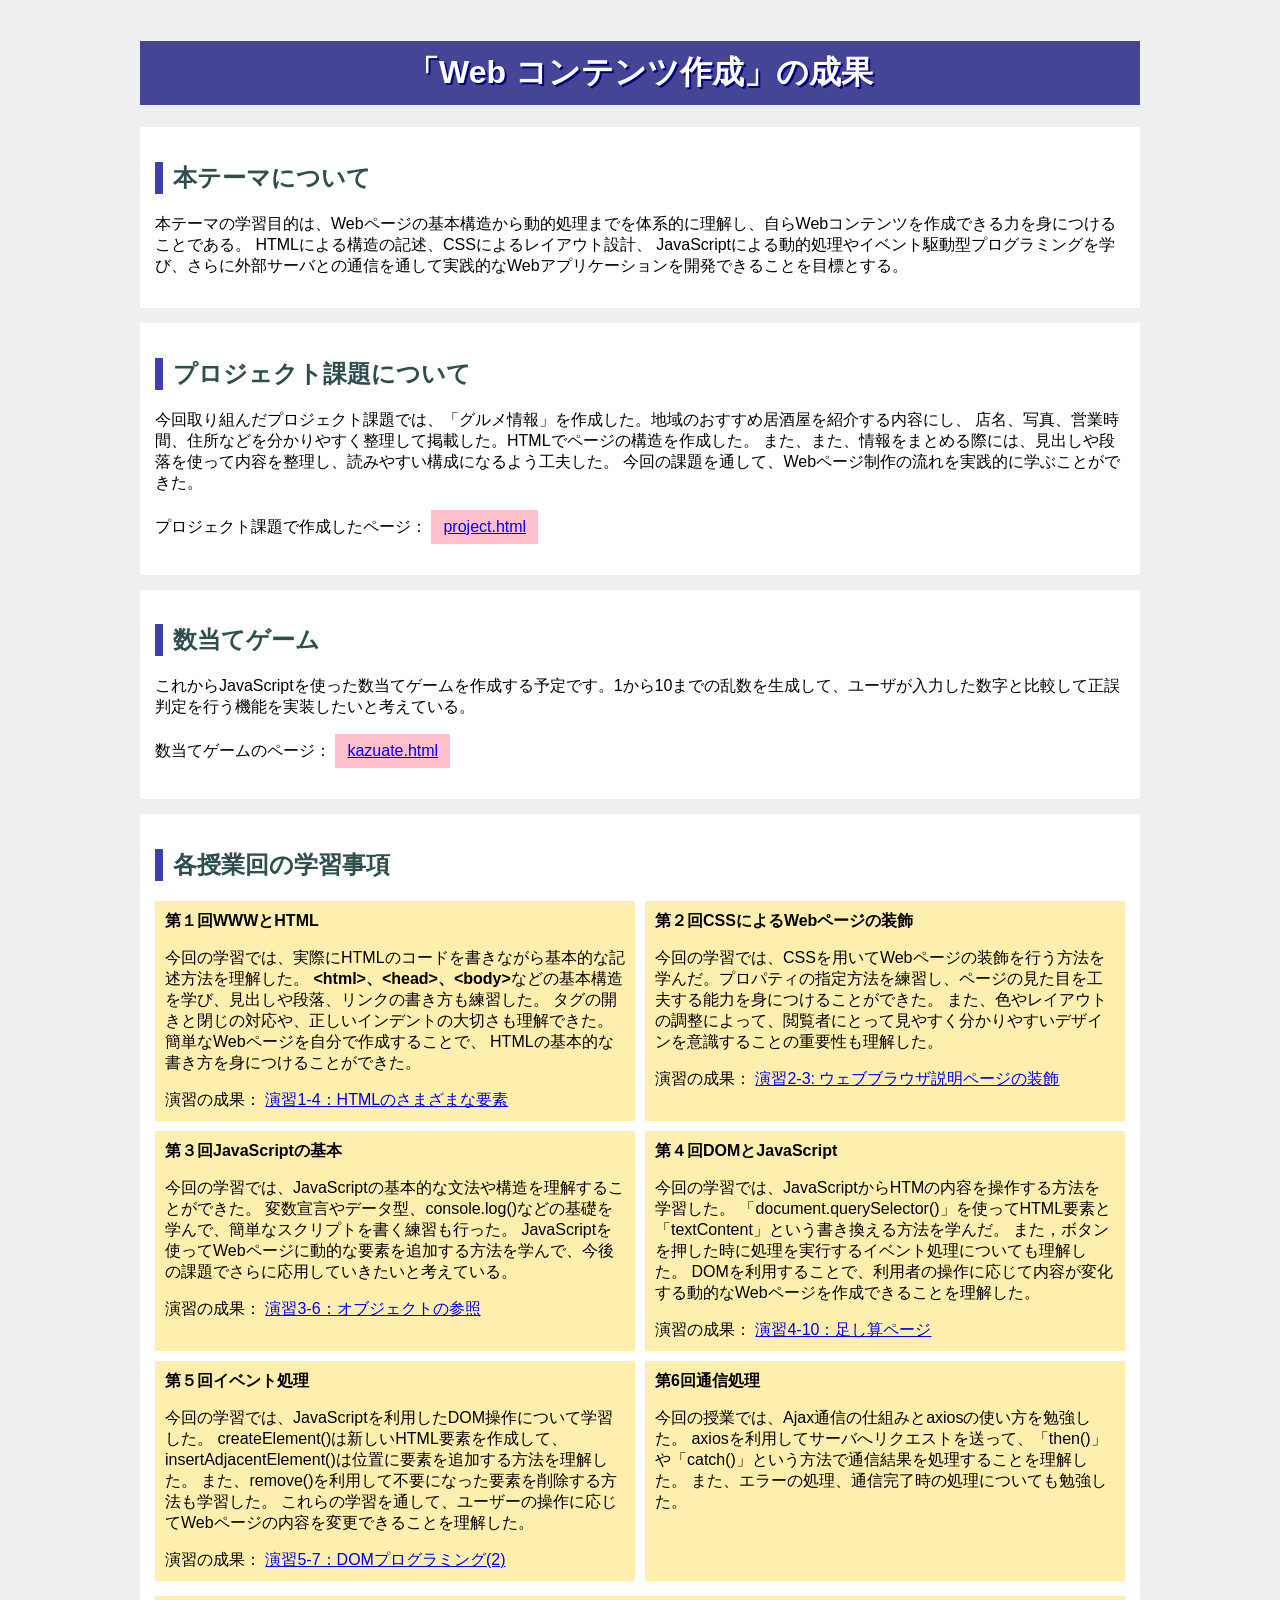
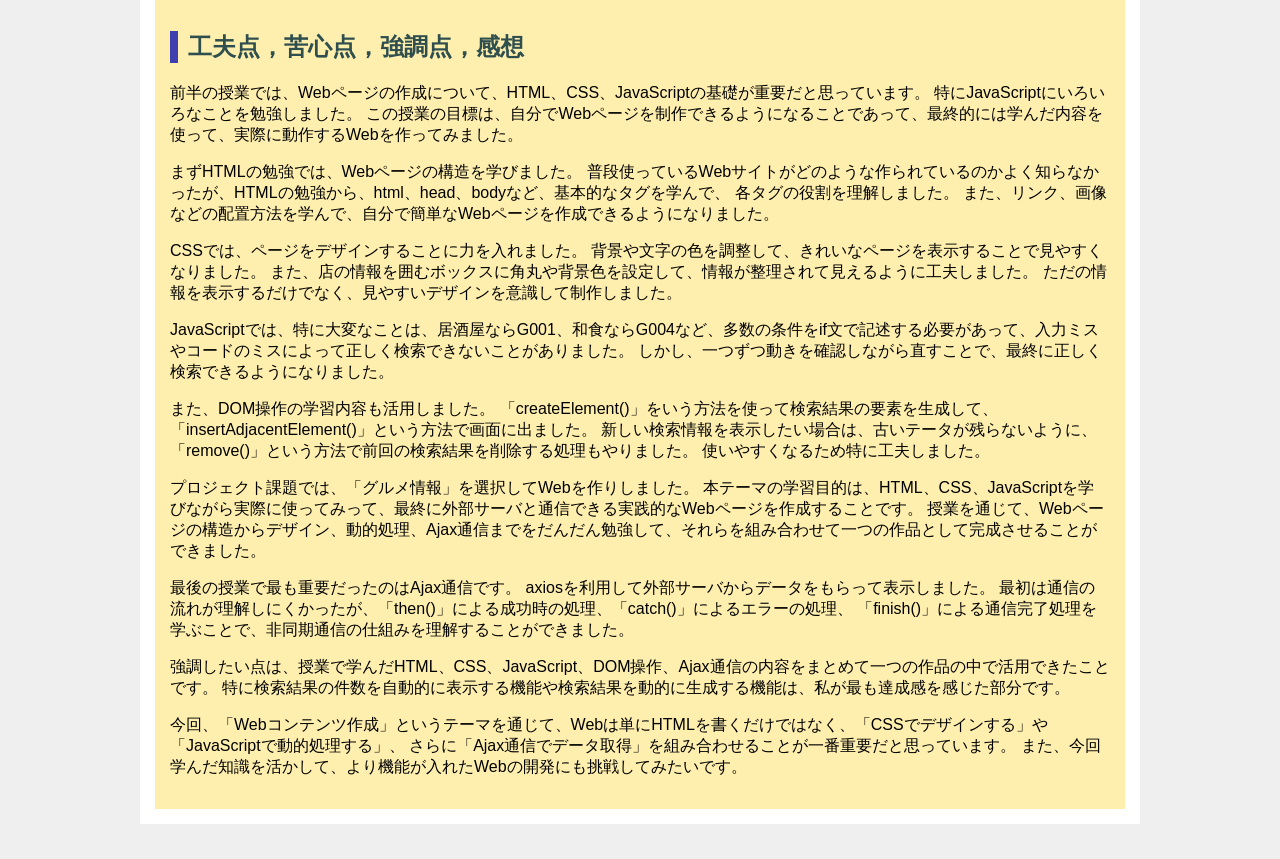
<file: index.html>
<!DOCTYPE html>
<html>
  <head>
    <meta charset="utf-8">
    <title>My test page</title>
	<link rel="stylesheet" href="style.css">
  </head>
  <body>
    <h1>「Web コンテンツ作成」の成果</h1>
	<div class="section">
		<h2>本テーマについて</h2>
		<p>
			本テーマの学習目的は、Webページの基本構造から動的処理までを体系的に理解し、自らWebコンテンツを作成できる力を身につけることである。
			HTMLによる構造の記述、CSSによるレイアウト設計、
			JavaScriptによる動的処理やイベント駆動型プログラミングを学び、さらに外部サーバとの通信を通して実践的なWebアプリケーションを開発できることを目標とする。
		</p>
	</div>

	<div class="section">
		<h2>プロジェクト課題について</h2>
		<p>
			今回取り組んだプロジェクト課題では、「グルメ情報」を作成した。地域のおすすめ居酒屋を紹介する内容にし、
			店名、写真、営業時間、住所などを分かりやすく整理して掲載した。HTMLでページの構造を作成した。
			また、また、情報をまとめる際には、見出しや段落を使って内容を整理し、読みやすい構成になるよう工夫した。
			今回の課題を通して、Webページ制作の流れを実践的に学ぶことができた。
		</p>
		<p>
			プロジェクト課題で作成したページ：
			<a class="link" href="project.html" target="_blank">
				project.html
			</a>
		</p>
	</div>
	<div class="section">
		<h2>数当てゲーム</h2>
		<p>
			これからJavaScriptを使った数当てゲームを作成する予定です。1から10までの乱数を生成して、ユーザが入力した数字と比較して正誤判定を行う機能を実装したいと考えている。
		</p>
		<p>
			数当てゲームのページ：
			<a class="link" href="kazuate.html" target="_blank">kazuate.html</a>
			</a>
		</p>
	</div>
	<div class="section">
		<h2>各授業回の学習事項</h2>
		<div class="grid">
			<div><strong>第１回WWWとHTML</strong>
				<p>
				今回の学習では、実際にHTMLのコードを書きながら基本的な記述方法を理解した。
				<strong>&lt;html&gt;、&lt;head&gt;、&lt;body&gt;</strong>などの基本構造を学び、見出しや段落、リンクの書き方も練習した。
				タグの開きと閉じの対応や、正しいインデントの大切さも理解できた。簡単なWebページを自分で作成することで、
				HTMLの基本的な書き方を身につけることができた。
				</p>
				<p>演習の成果：
				<a href="practice-html\elements.html" target="_blank">
					演習1-4：HTMLのさまざまな要素
				</a>
				</p>
			</div>
			<div><strong>第２回CSSによるWebページの装飾</strong>
				<p>
					今回の学習では、CSSを用いてWebページの装飾を行う方法を学んだ。プロパティの指定方法を練習し、ページの見た目を工夫する能力を身につけることができた。
					また、色やレイアウトの調整によって、閲覧者にとって見やすく分かりやすいデザインを意識することの重要性も理解した。
				</p>
					<p>演習の成果：
					<a href="practice-css\browser-intro.html" target="_blank">
						演習2-3: ウェブブラウザ説明ページの装飾
					</a>
				</p>
				</p>
			</div>
			<div><strong>第３回JavaScriptの基本</strong>
				<p>
					今回の学習では、JavaScriptの基本的な文法や構造を理解することができた。
					変数宣言やデータ型、console.log()などの基礎を学んで、簡単なスクリプトを書く練習も行った。
					JavaScriptを使ってWebページに動的な要素を追加する方法を学んで、今後の課題でさらに応用していきたいと考えている。
				</p>
				<p>演習の成果：
				<a href="practice-js\obj-practice.html" target="_blank">
					演習3-6：オブジェクトの参照
				</a>
				</p>
			</div>
			<div><strong>第４回DOMとJavaScript</strong>
				<p>
				今回の学習では、JavaScriptからHTMの内容を操作する方法を学習した。
				「document.querySelector()」を使ってHTML要素と「textContent」という書き換える方法を学んだ。
				また，ボタンを押した時に処理を実行するイベント処理についても理解した。
				DOMを利用することで、利用者の操作に応じて内容が変化する動的なWebページを作成できることを理解した。
				</p>
				<p>演習の成果：
				<a href="practice-eventdom\tashizan.html" target="_blank">
					演習4-10：足し算ページ
				</a>
				</p>
			</div>
			<div><strong>第５回イベント処理</strong>
				<p>
					今回の学習では、JavaScriptを利用したDOM操作について学習した。
					createElement()は新しいHTML要素を作成して、insertAdjacentElement()は位置に要素を追加する方法を理解した。
					また、remove()を利用して不要になった要素を削除する方法も学習した。
					これらの学習を通して、ユーザーの操作に応じてWebページの内容を変更できることを理解した。
				</p>
				<p>演習の成果：
				<a href="practice-dom2\dom2-intro.html" target="_blank">
					演習5-7：DOMプログラミング(2)
				</a>
				</p>
			</div>
			<div><strong>第6回通信処理</strong>
				<p>
					今回の授業では、Ajax通信の仕組みとaxiosの使い方を勉強した。
					axiosを利用してサーバへリクエストを送って、「then()」や「catch()」という方法で通信結果を処理することを理解した。
					また、エラーの処理、通信完了時の処理についても勉強した。
				</p>
			</div>
			</div>
			<div class="sum">
			<h2>工夫点，苦心点，強調点，感想</h2>
				<p>
					前半の授業では、Webページの作成について、HTML、CSS、JavaScriptの基礎が重要だと思っています。
					特にJavaScriptにいろいろなことを勉強しました。
					この授業の目標は、自分でWebページを制作できるようになることであって、最終的には学んだ内容を使って、実際に動作するWebを作ってみました。
				</p>
				<p>
					まずHTMLの勉強では、Webページの構造を学びました。
					普段使っているWebサイトがどのような作られているのかよく知らなかったが、HTMLの勉強から、html、head、bodyなど、基本的なタグを学んで、
					各タグの役割を理解しました。
					また、リンク、画像などの配置方法を学んで、自分で簡単なWebページを作成できるようになりました。
				</p>
				<p>
					CSSでは、ページをデザインすることに力を入れました。
					背景や文字の色を調整して、きれいなページを表示することで見やすくなりました。
					また、店の情報を囲むボックスに角丸や背景色を設定して、情報が整理されて見えるように工夫しました。
					ただの情報を表示するだけでなく、見やすいデザインを意識して制作しました。
				</p>
				<p>
					JavaScriptでは、特に大変なことは、居酒屋ならG001、和食ならG004など、多数の条件をif文で記述する必要があって、入力ミスやコードのミスによって正しく検索できないことがありました。
					しかし、一つずつ動きを確認しながら直すことで、最終に正しく検索できるようになりました。
				</p>
				<p>
					また、DOM操作の学習内容も活用しました。
					「createElement()」をいう方法を使って検索結果の要素を生成して、「insertAdjacentElement()」という方法で画面に出ました。
					新しい検索情報を表示したい場合は、古いテータが残らないように、「remove()」という方法で前回の検索結果を削除する処理もやりました。
					使いやすくなるため特に工夫しました。
				</p>
				<p>
					プロジェクト課題では、「グルメ情報」を選択してWebを作りしました。
					本テーマの学習目的は、HTML、CSS、JavaScriptを学びながら実際に使ってみって、最終に外部サーバと通信できる実践的なWebページを作成することです。
					授業を通じて、Webページの構造からデザイン、動的処理、Ajax通信までをだんだん勉強して、それらを組み合わせて一つの作品として完成させることができました。
				</p>
				<p>
					最後の授業で最も重要だったのはAjax通信です。
					axiosを利用して外部サーバからデータをもらって表示しました。
					最初は通信の流れが理解しにくかったが、「then()」による成功時の処理、「catch()」によるエラーの処理、
					「finish()」による通信完了処理を学ぶことで、非同期通信の仕組みを理解することができました。
				</p>
				<p>
					強調したい点は、授業で学んだHTML、CSS、JavaScript、DOM操作、Ajax通信の内容をまとめて一つの作品の中で活用できたことです。
					特に検索結果の件数を自動的に表示する機能や検索結果を動的に生成する機能は、私が最も達成感を感じた部分です。
				</p>
				<p>
					今回、「Webコンテンツ作成」というテーマを通じて、Webは単にHTMLを書くだけではなく、「CSSでデザインする」や「JavaScriptで動的処理する」、
					さらに「Ajax通信でデータ取得」を組み合わせることが一番重要だと思っています。
					また、今回学んだ知識を活かして、より機能が入れたWebの開発にも挑戦してみたいです。
				</p>
			</div>
		</div>
 	</body>
</html>
</file>
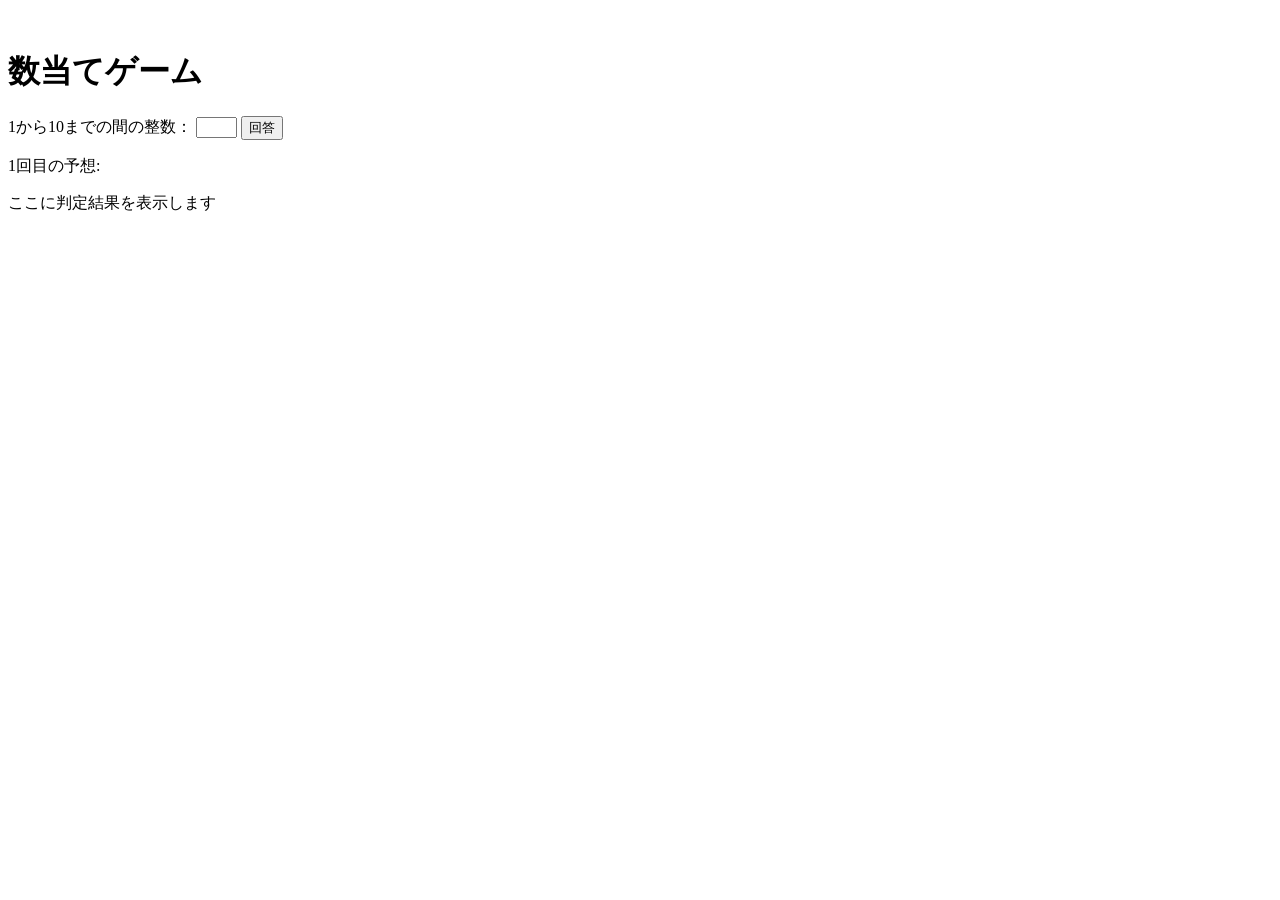
<file: kazuate.html>
<!-- 課題4-1: 数当てゲーム -->

<!DOCTYPE html>
<html>
  <head>
    <meta charset="utf-8">
    <title>数当てゲーム</title>
    <script src="kazuate.js" defer></script>
  </head>

　　<body>
    <h1>数当てゲーム</h1>
    <p>
      1から10までの間の整数： 
        <!-- ここにテキストボックスとボタンを設置 -->
        <input type="text" name="yoso" size="3">
        <button id="kettei">回答</button>
    </p>
    <p>
      <span id="kaisu">1</span>回目の予想:
      <span id="yosokekka"></span>
    </p>
    <p id="result">ここに判定結果を表示します</p>
</html>
</file>
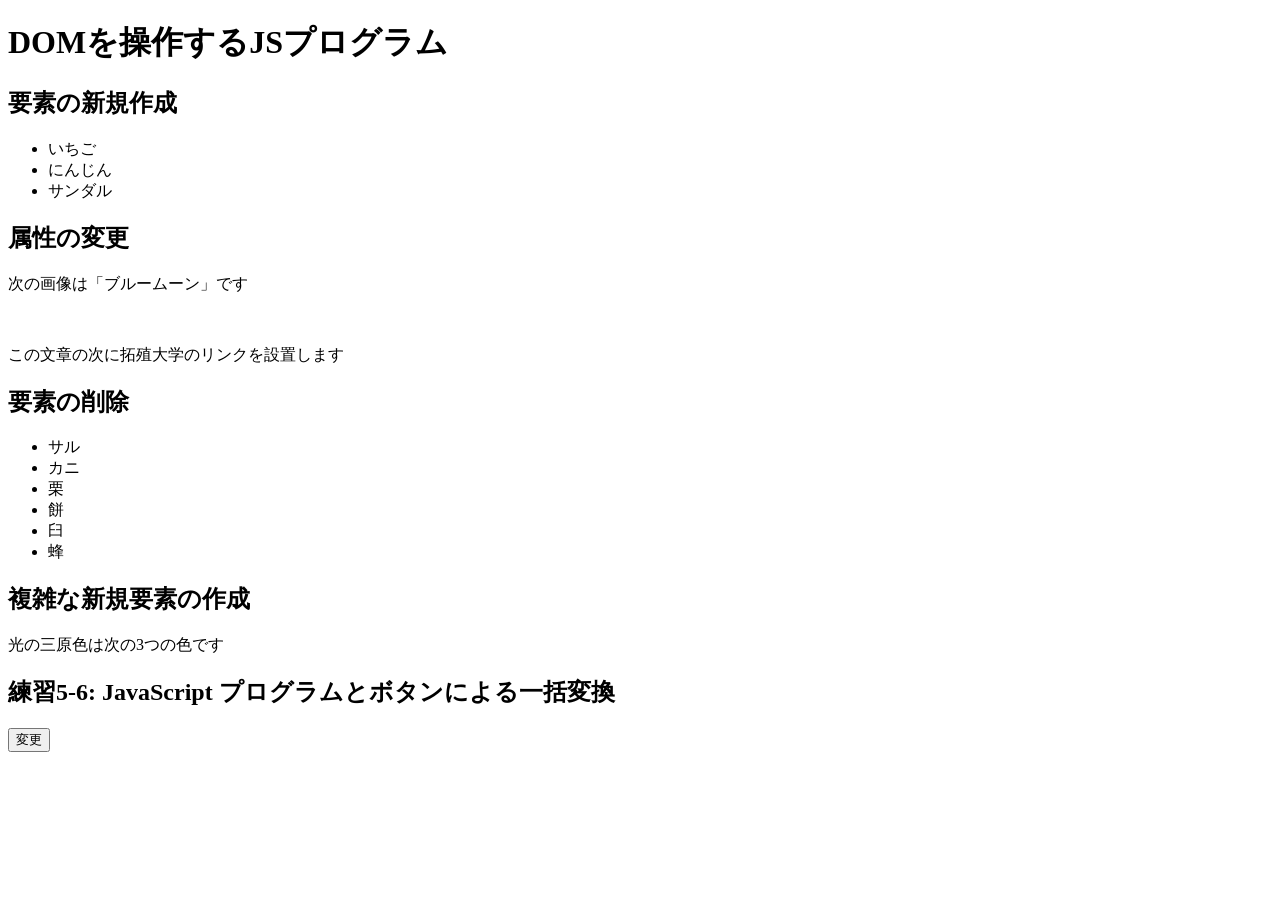
<file: practice-dom2/dom2-intro.html>
<!DOCTYPE html>
<html>
  <head>
    <title>DOMを操作するJSプログラム</title>
	<script src="dom2-intro.js" defer></script>
  </head>

  <body>
	  <h1>DOMを操作するJSプログラム</h1>

	  <h2>要素の新規作成</h2>
	  <ul id="kazoeuta">
		<li>いちご</li>
		<li>にんじん</li>
		<li>サンダル</li>
	  </ul>

	  <h2>属性の変更</h2>
	  <p>次の画像は「ブルームーン」です</p>
	  <img id="bluemoon">

	  <p id="takudai">この文章の次に拓殖大学のリンクを設置します</p>


	  <h2>要素の削除</h2>
	  <ul id="kassen">
		  <li>サル</li>
		  <li>カニ</li>
		  <li>栗</li>
		  <li id="mochi">餅</li>
		  <li>臼</li>
		  <li>蜂</li>
	  </ul>

	  <h2 id="fukuzatu">複雑な新規要素の作成</h2>
	  <p id="primary">光の三原色は次の3つの色です</p>

	  <h2>練習5-6: JavaScript プログラムとボタンによる一括変換</h2>
	  <button id="henkou">変更</button>
  </body>
</html>
</file>
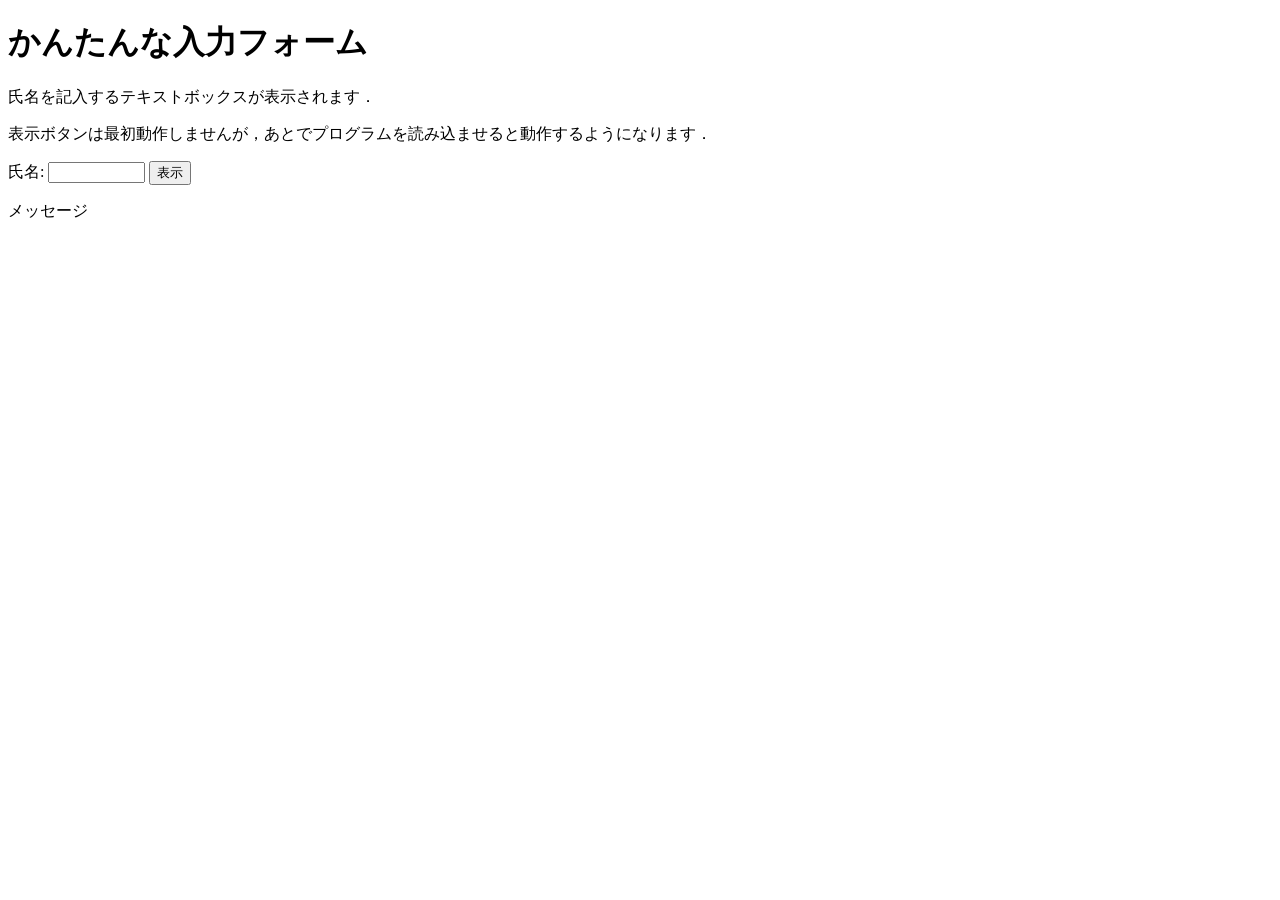
<file: practice-eventdom/input-demo.html>
<!DOCTYPE html>
<html>
  <head>
    <title>かんたんな入力フォーム</title>
  </head>

  <body>
    <h1>かんたんな入力フォーム</h1>
	<p>氏名を記入するテキストボックスが表示されます．</p>
	<p>表示ボタンは最初動作しませんが，あとでプログラムを読み込ませると動作するようになります．</p>
	<label for="shimei">氏名: </label>
	<input type="text" name="shimei" size="10" id="shimei">
	<button id="print">表示</button>
  <script src="input-demo.js"></script>
	<p id="message">メッセージ</p>
  </body>
</html>
</file>
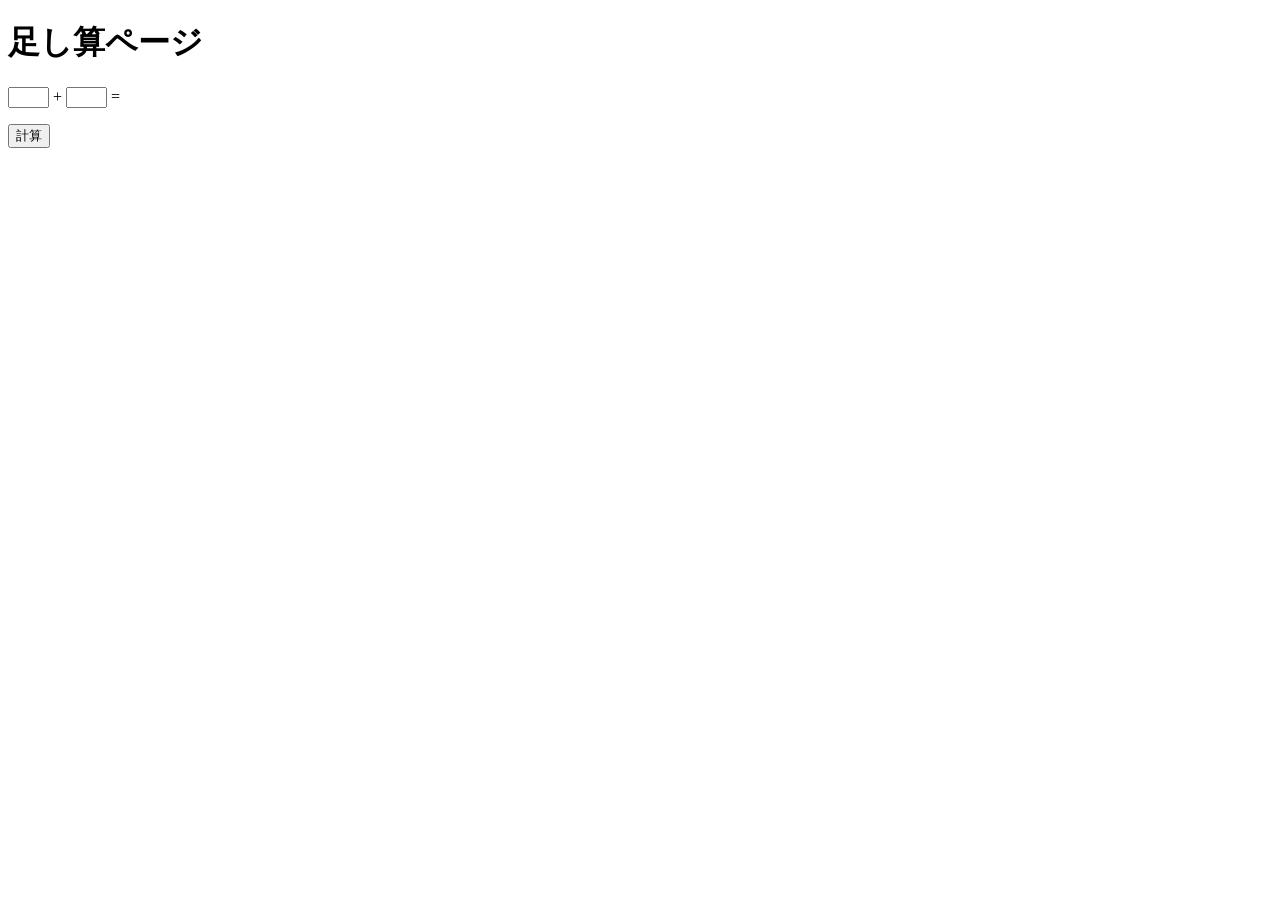
<file: practice-eventdom/tashizan.html>
<!DOCTYPE html>
<html>
  <head>
    <title>足し算ページ</title>
  </head>

  <body>
    <h1>足し算ページ</h1>
	<p>
	<input type="text" name="left" id="left" size="3">
	+
	<input type="text" name="right" id="right" size="3">
	=
	<span id="answer"></span>
	</p>
	<button id="calc">計算</button>
	<script src="tashizan.js"></script>
  </body>
</html>
</file>
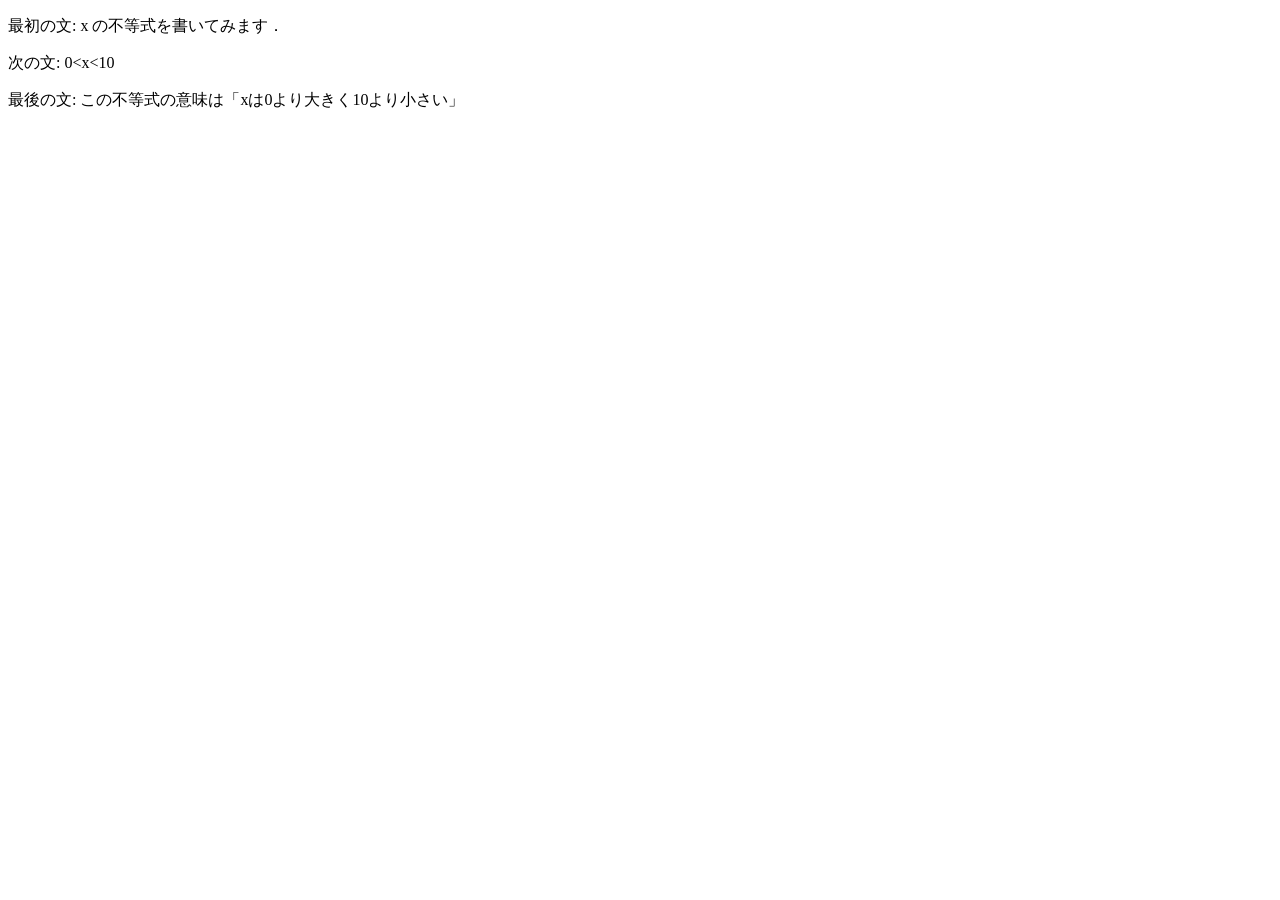
<file: practice-html/structure.html>
<!DOCTYPE html>
<html>
  <head>
    <meta charset="utf-8">
    <title>演習1-3</title>
  </head>
  <body>
    <p>最初の文: x の不等式を書いてみます．</p>
    <p>次の文: 0&lt;x&lt;10</p>
    <p>最後の文: この不等式の意味は「xは0より大きく10より小さい」</p>
  </body>
</html>
</file>
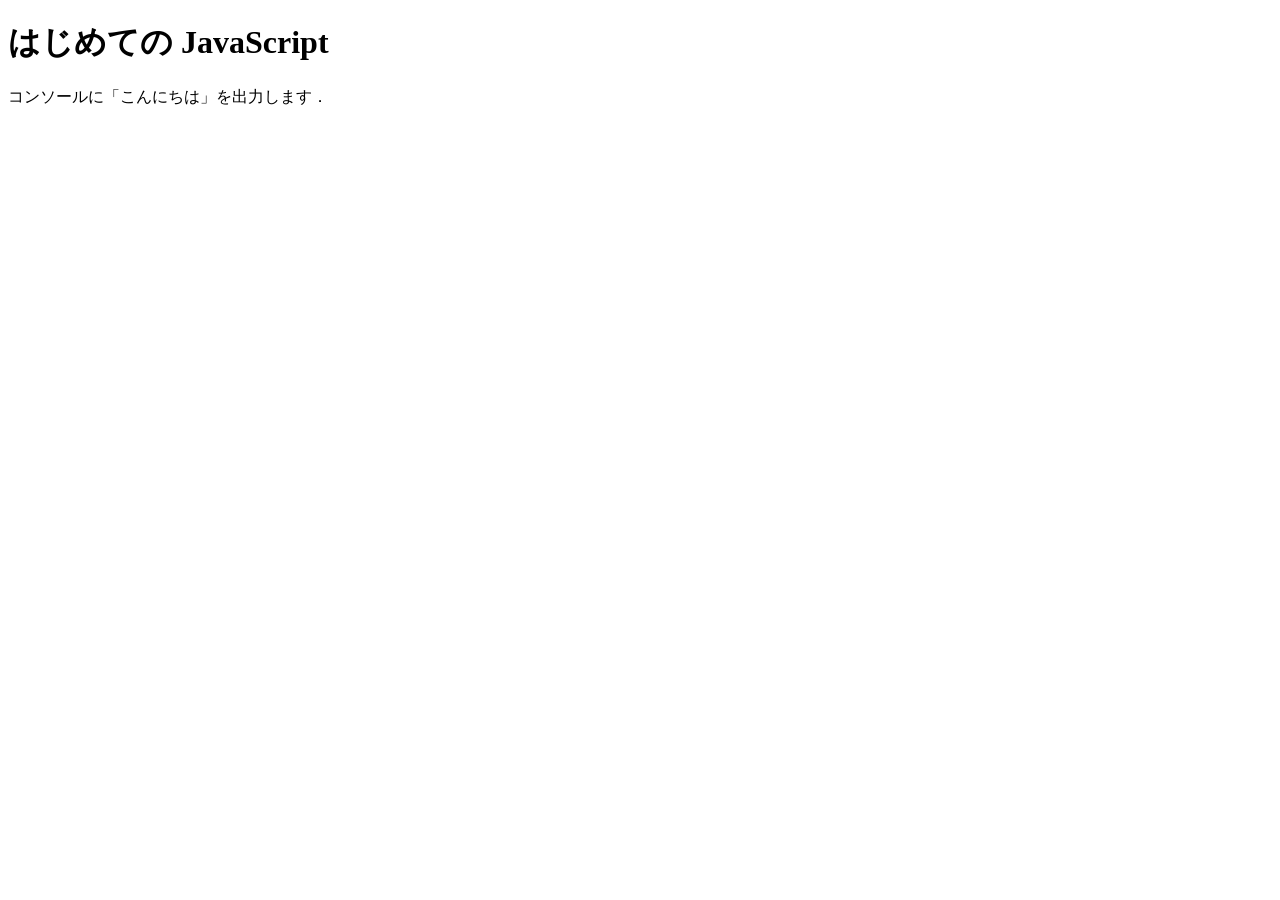
<file: practice-js/jsintro.html>
<!DOCTYPE html>
<html>
  <head>
    <meta charset="utf-8">
    <title>はじめての JavaScript</title>
    <script src="hello.js" defer></script>
  </head>

  <body>
    <h1>はじめての JavaScript</h1>

    <p>コンソールに「こんにちは」を出力します．</p>


  </body>
</html>
</file>
<file: style.css>
body{
    width: 1000px;
    margin: 0 auto;
    padding: 20px;
    background-color: #efefef;
    font-family: sans-serif;
}

h1 {
    color: white;
    background-color: #454596;
    text-align: center;
    padding: 10px;
    text-shadow: 2px 2px navy;
}

h2{
    border-left: solid 8px #3f3faf;
    padding-left: 10px;
    color: darkslategray;
}

.section{
    background-color: white;
    padding: 15px;
    margin-bottom: 15px;
}

.link {
    display: inline-block;
    background-color: pink;
    padding: 8px 12px;
    margin-top: auto;
}

.grid{
    display: grid;
    grid-template-columns: 1fr 1fr;
    gap: 10px;
}

.grid > div {
    background-color: #ffefaf;
    padding: 10px;
    height: 200px;
}
.sum{
    background-color: #ffefaf;
    padding: 15px;
    margin-top: 15px;
}
</file>
